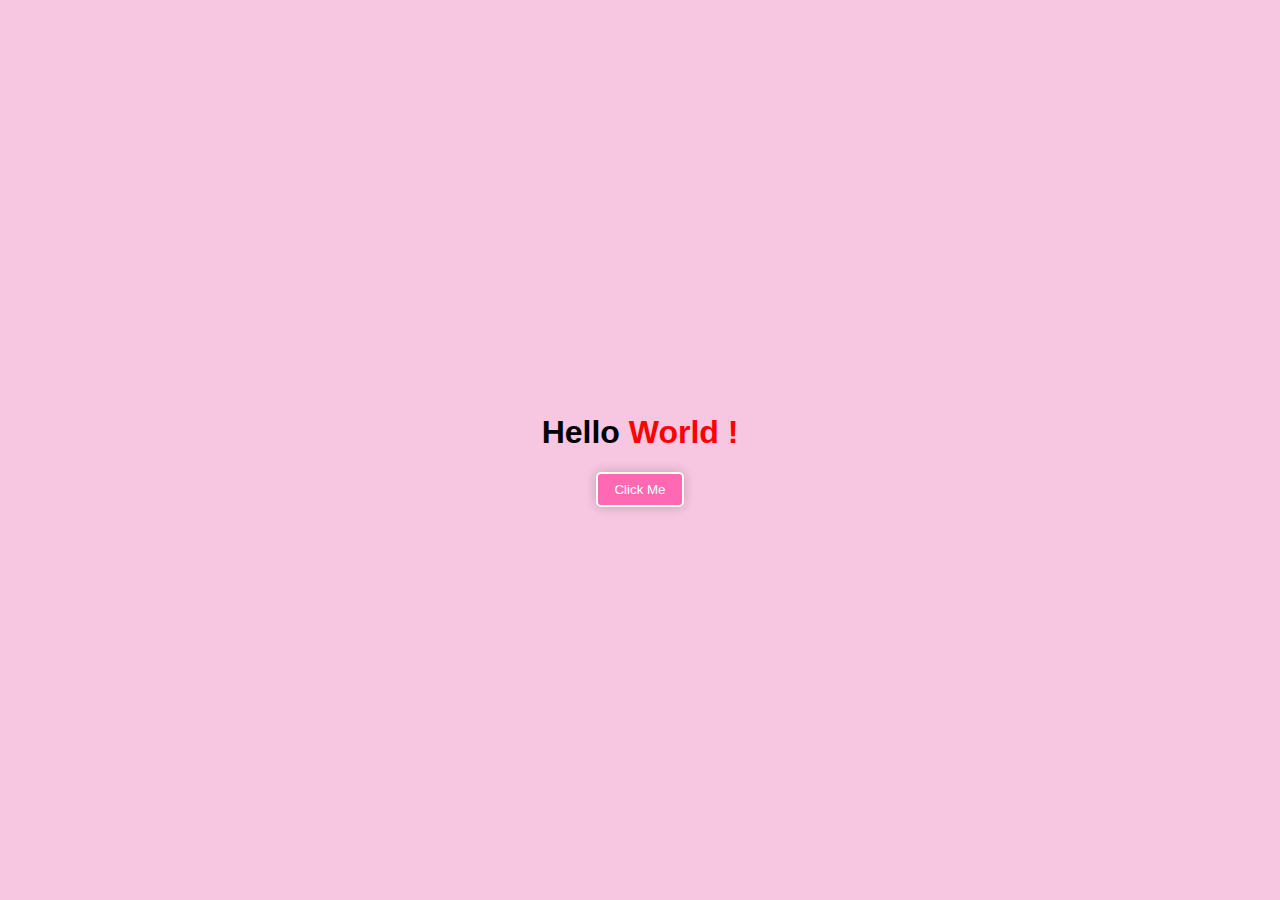
<file: index.html>
<!DOCTYPE html>
<html lang="en">
<head>
    <meta charset="UTF-8">
    <meta name="viewport" content="width=device-width, initial-scale=1.0">
    <title>Hello Name Application</title>
    <link rel="stylesheet" href="styles.css">
</head>
<body>
    
    <div class="container">
        <h1>Hello <span id="updateContent">World !</span></h1>
        <button>Click Me</button>
    </div>

    <script src="Hello-Name-Application.js"></script>
</body>
</html>
</file>
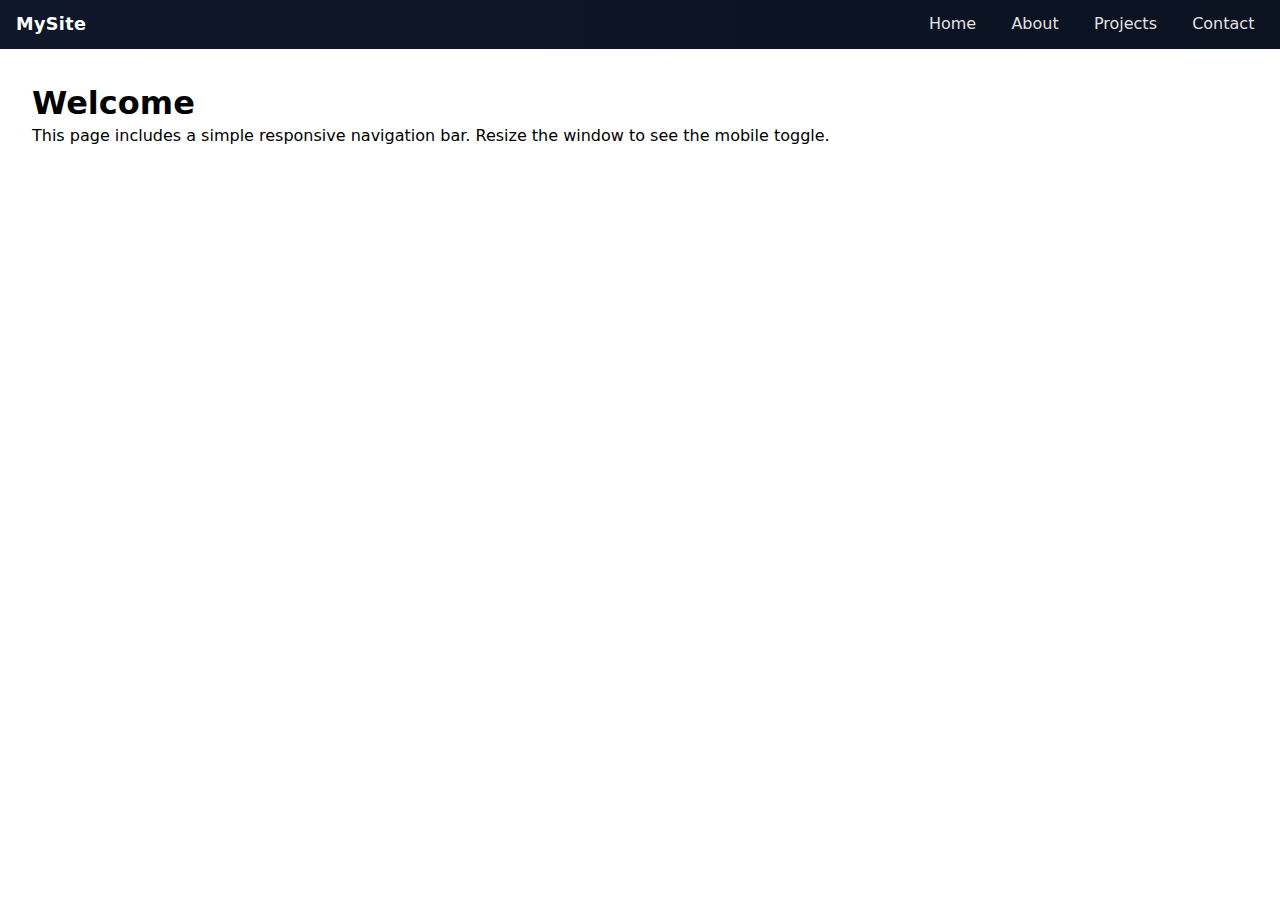
<file: Day-03/index.html>
<!DOCTYPE html>
<html lang="en">

<head>
    <meta charset="UTF-8">
    <meta name="viewport" content="width=device-width, initial-scale=1.0">
    <title>Simple Navbar</title>
    <style>
        /* Basic reset */
        * {
            box-sizing: border-box;
            margin: 0;
            padding: 0
        }

        body {
            font-family: system-ui, Segoe UI, Roboto, Helvetica, Arial, sans-serif;
            line-height: 1.4
        }

        /* Navbar container */
        .nav {
            display: flex;
            align-items: center;
            justify-content: space-between;
            gap: 1rem;
            padding: 0.75rem 1rem;
            background: linear-gradient(90deg, #0f172a, #0b1220);
            color: #fff;
        }

        .brand {
            font-weight: 700;
            font-size: 1.1rem;
            letter-spacing: 0.4px;
        }

        /* Links */
        .nav-links {
            display: flex;
            gap: 1rem;
            list-style: none;
        }

        .nav-links a {
            color: rgba(255, 255, 255, 0.9);
            text-decoration: none;
            padding: 0.4rem 0.6rem;
            border-radius: 6px;
        }

        .nav-links a:hover {
            background: rgba(255, 255, 255, 0.06)
        }

        /* Mobile hamburger */
        .nav-toggle {
            display: none;
            background: transparent;
            border: 0;
            color: #fff;
            font-size: 1.25rem;
            cursor: pointer;
        }

        /* Responsive: collapse into a menu for small screens */
        @media (max-width:640px) {
            .nav-links {
                position: absolute;
                top: 64px;
                right: 0;
                flex-direction: column;
                background: #071022;
                padding: 0.5rem;
                border-radius: 6px;
                display: none;
                min-width: 150px
            }

            .nav-links.show {
                display: flex
            }

            .nav-toggle {
                display: block
            }
        }

        /* Simple page content to show spacing */
        main {
            padding: 2rem
        }
    </style>
</head>

<body>
    <header>
        <nav class="nav">
            <div class="brand">MySite</div>

            <ul class="nav-links" id="navLinks">
                <li><a href="#">Home</a></li>
                <li><a href="#">About</a></li>
                <li><a href="#">Projects</a></li>
                <li><a href="#">Contact</a></li>
            </ul>

            <button class="nav-toggle" id="navToggle" aria-controls="navLinks" aria-expanded="false"
                aria-label="Toggle navigation">☰</button>
        </nav>
    </header>

    <main>
        <h1>Welcome</h1>
        <p>This page includes a simple responsive navigation bar. Resize the window to see the mobile toggle.</p>
    </main>

    <script>
        // Minimal JS to toggle mobile menu
        (function () {
            const btn = document.getElementById('navToggle');
            const links = document.getElementById('navLinks');
            if (!btn || !links) return;
            btn.addEventListener('click', () => {
                const showing = links.classList.toggle('show');
                btn.setAttribute('aria-expanded', showing ? 'true' : 'false');
            });
        })();
    </script>
</body>

</html>
</file>
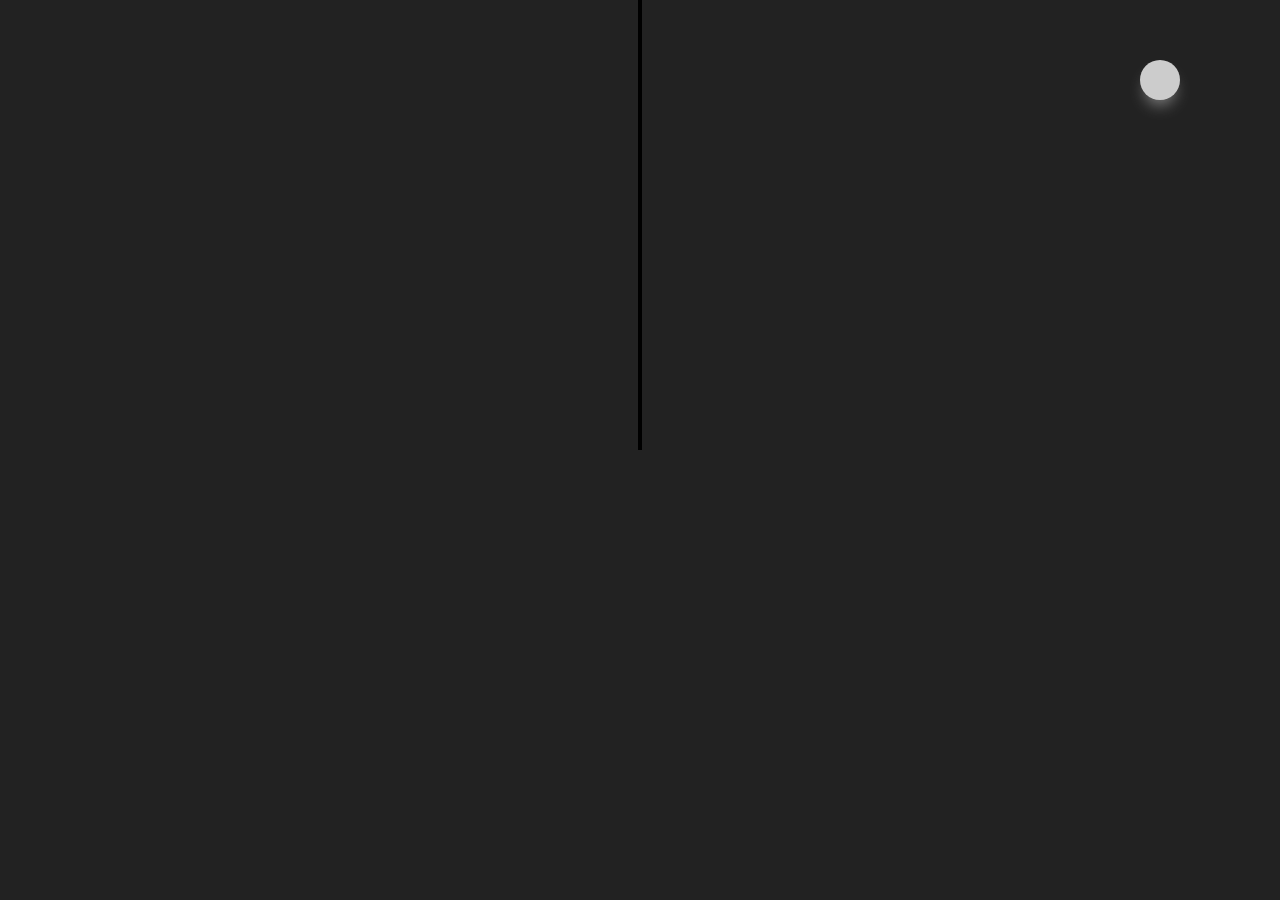
<file: Day-04/index.html>
<!DOCTYPE html>
<html lang="en">
<head>
    <meta charset="UTF-8">
    <meta name="viewport" content="width=device-width, initial-scale=1.0">
    <title>Light-Bulb-On-Off-Project</title>
    <link rel="stylesheet" href="style.css">
    <link rel="stylesheet" href="https://cdnjs.cloudflare.com/ajax/libs/font-awesome/6.5.1/css/all.min.css" integrity="sha512-DTOQO9RWCH3ppGqcWaEA1BIZOC6xxalwEsw9c2QQeAIftl+Vegovlnee1c9QX4TctnWMn13TZye+giMm8e2LwA==" crossorigin="anonymous" referrerpolicy="no-referrer" />
</head>
<body>
    
    <div class="light">
         <div class="wire"></div>
         <div class="bulb">
            <i class="fas fa-lightbulb"></i>
         </div>
        <div class="switch">
            <i class="fas fa-power-off"></i>
        </div>
    </div>

    <script src="script.js"></script>
</body>
</html>
</file>
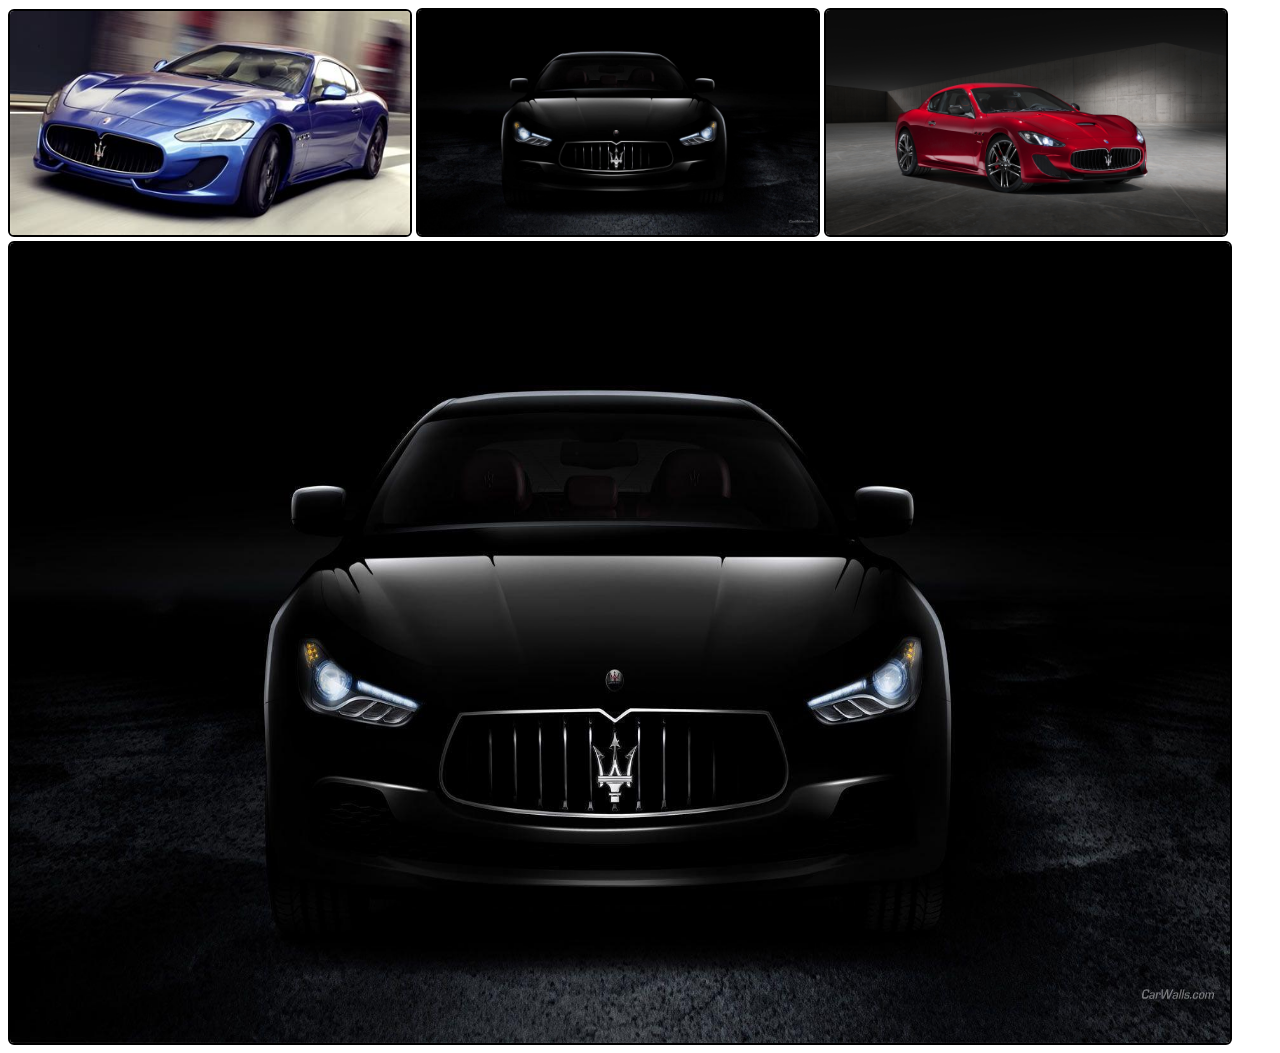
<file: js1.html>
<!DOCTYPE html>
<html lang="en">

<head>
    <meta charset="UTF-8">
    <meta name="viewport" content="width=device-width, initial-scale=1.0">
    <title>Document</title>
    <style>
        #img1 {
            width: 400px;
            border: 2px solid;
            border-radius: 6px;

        }

        #display {
            width: 1220px;
            height: 800px;
            display: block;
            border: 2px black solid;
            border-radius: 6px;
        }
    </style>
    <script>
        //     function f1(x) {
        //         var dis = document.getElementById("display");
        //         dis.src = x;
        //     }  

        //
        function f1(z) {
            var x = document.getElementById("display");
            x.src = z;
        }
    </script>
</head>

<body>
    <img src="Assets\img1.png" alt="img1" id="img1" onmouseover="f1(this.src)">
    <img src="Assets\img2.png" alt="img2" id="img1" onmouseover="f1(this.src)">
    <img src="Assets\img3.png" alt="img3" id="img1" onmouseover="f1(this.src)">
    <img id="display" src="Assets\img2.png">
</body>

</html>
</file>
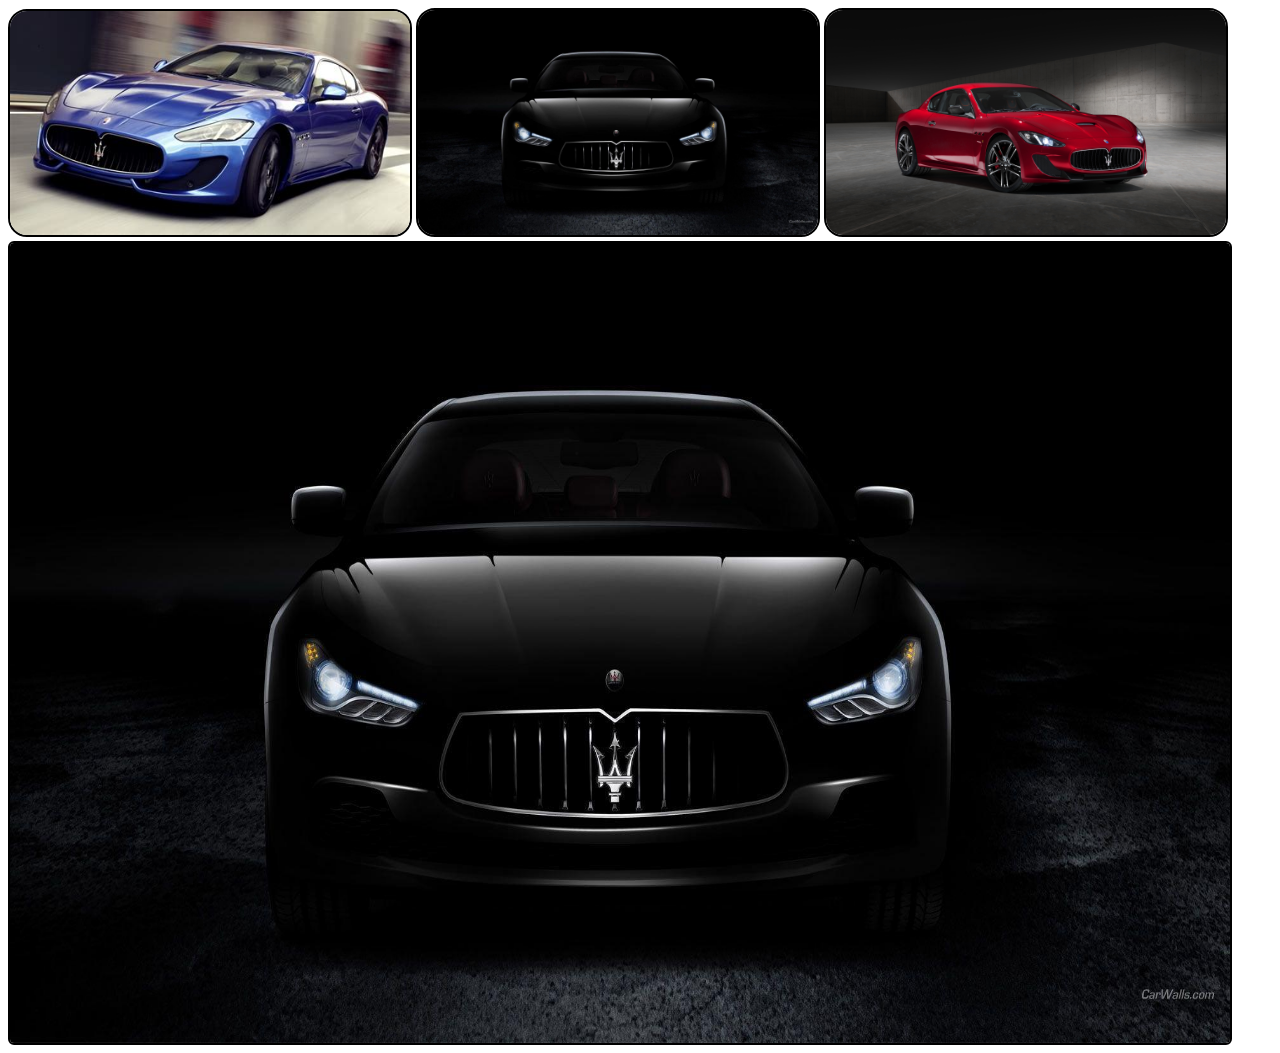
<file: js2.html>
<!DOCTYPE html>
<html lang="en">

<head>
    <meta charset="UTF-8">
    <meta name="viewport" content="width=device-width, initial-scale=1.0">
    <title>Document</title>
    <script>
        function f1(x) {
            var dis = document.getElementById("display");
            dis.src = x.src;
            x.style.border = "5px solid #f00";
        }
        function f2(x) { x.style.border = ""; }
    </script>
    <style> 
        #img1 {
            width: 400px;
            border: 2px solid;
            border-radius: 19px;
        }

        #display {
            width: 1220px;
            height: 800px;
            display: block;
            border: 2px black solid;
            border-radius: 6px;
        }
    </style>
    
</head>

<body>

    <body>
        <img src="Assets\img1.png" alt="img1" id="img1" onmouseout="f2(this)" onmouseover="f1(this)">
        <img src="Assets\img2.png" alt="img2" id="img1" onmouseout="f2(this)" onmouseover="f1(this)">
        <img src="Assets\img3.png" alt="img3" id="img1" onmouseout="f2(this)" onmouseover="f1(this)">
        <img id="display" src="Assets\img2.png">
    </body>
</body>

</html>
</file>
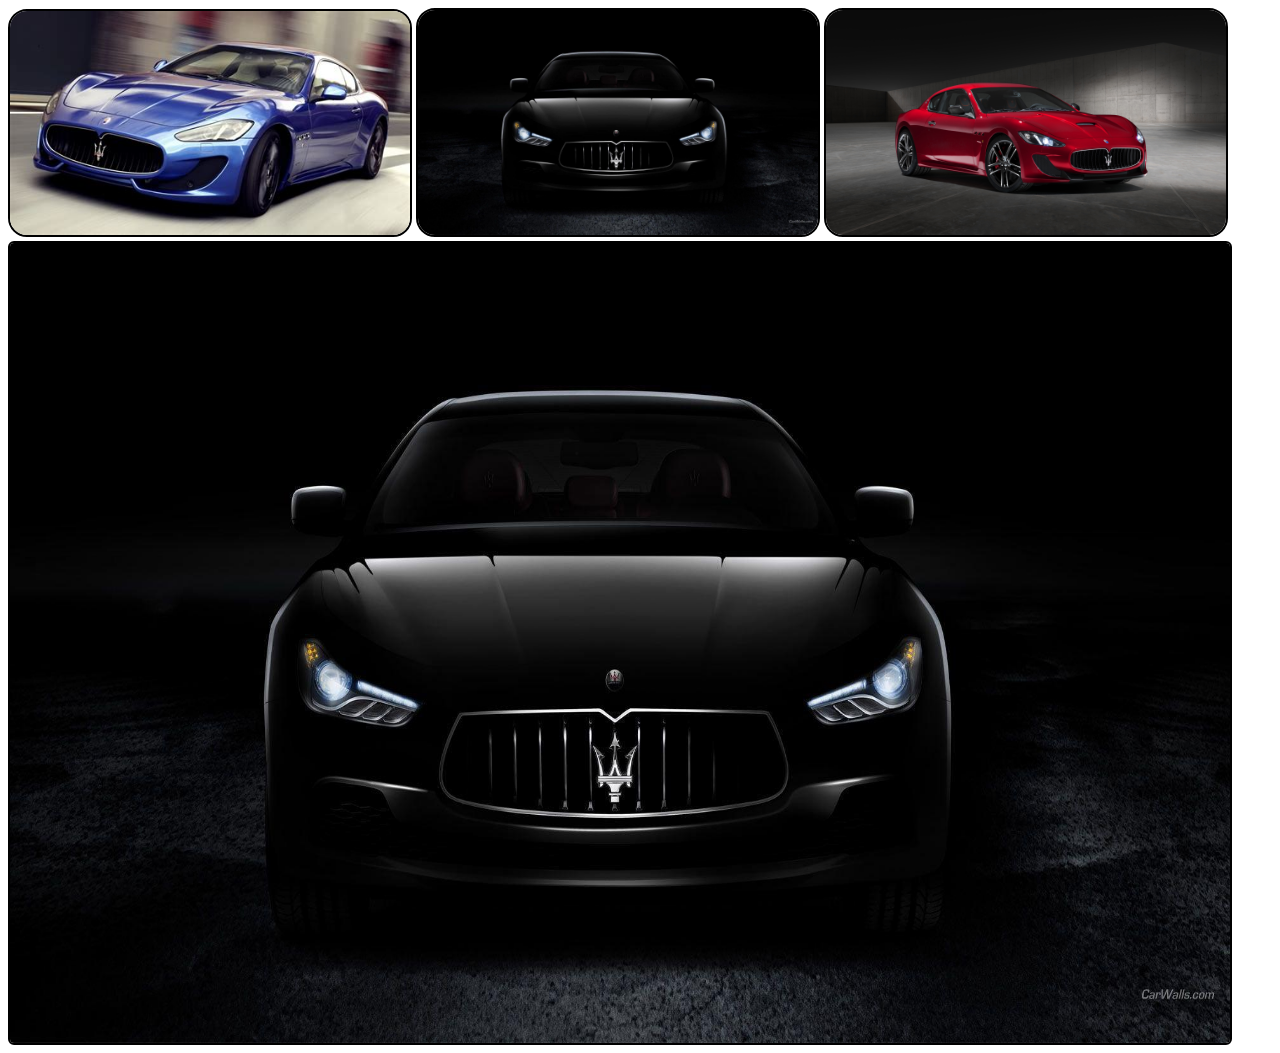
<file: js3.html>
<!DOCTYPE html>
<html lang="en">

<head>
    <meta charset="UTF-8">
    <meta name="viewport" content="width=device-width, initial-scale=1.0">
    <title>Document</title>
    <style>
        #img1 {
            width: 400px;
            border: 2px solid;
            border-radius: 19px;
        }

        #display {
            width: 1220px;
            height: 800px;
            display: block;
            border: 2px black solid;
            border-radius: 6px;
        }
    </style>
    <script>

        function f2(x) {
            var dis = document.getElementById("display");
            x.style.border = "5px solid #0ff"
            dis.style.display = "block";
        }

        function f1(x) {
            var dis = document.getElementById("display");
            dis.src = x.src;
            dis.style.display = "block";
        }

    </script>
</head>

<body>
    <img src="Assets\img1.png" alt="img1" id="img1" onmouseout="f2(this)" onmouseover="f1(this)">
    <img src="Assets\img2.png" alt="img2" id="img1" onmouseout="f2(this)" onmouseover="f1(this)">
    <img src="Assets\img3.png" alt="img3" id="img1" onmouseout="f2(this)" onmouseover="f1(this)">
    <img id="display" src="Assets\img2.png">
</body>

</html>
</file>
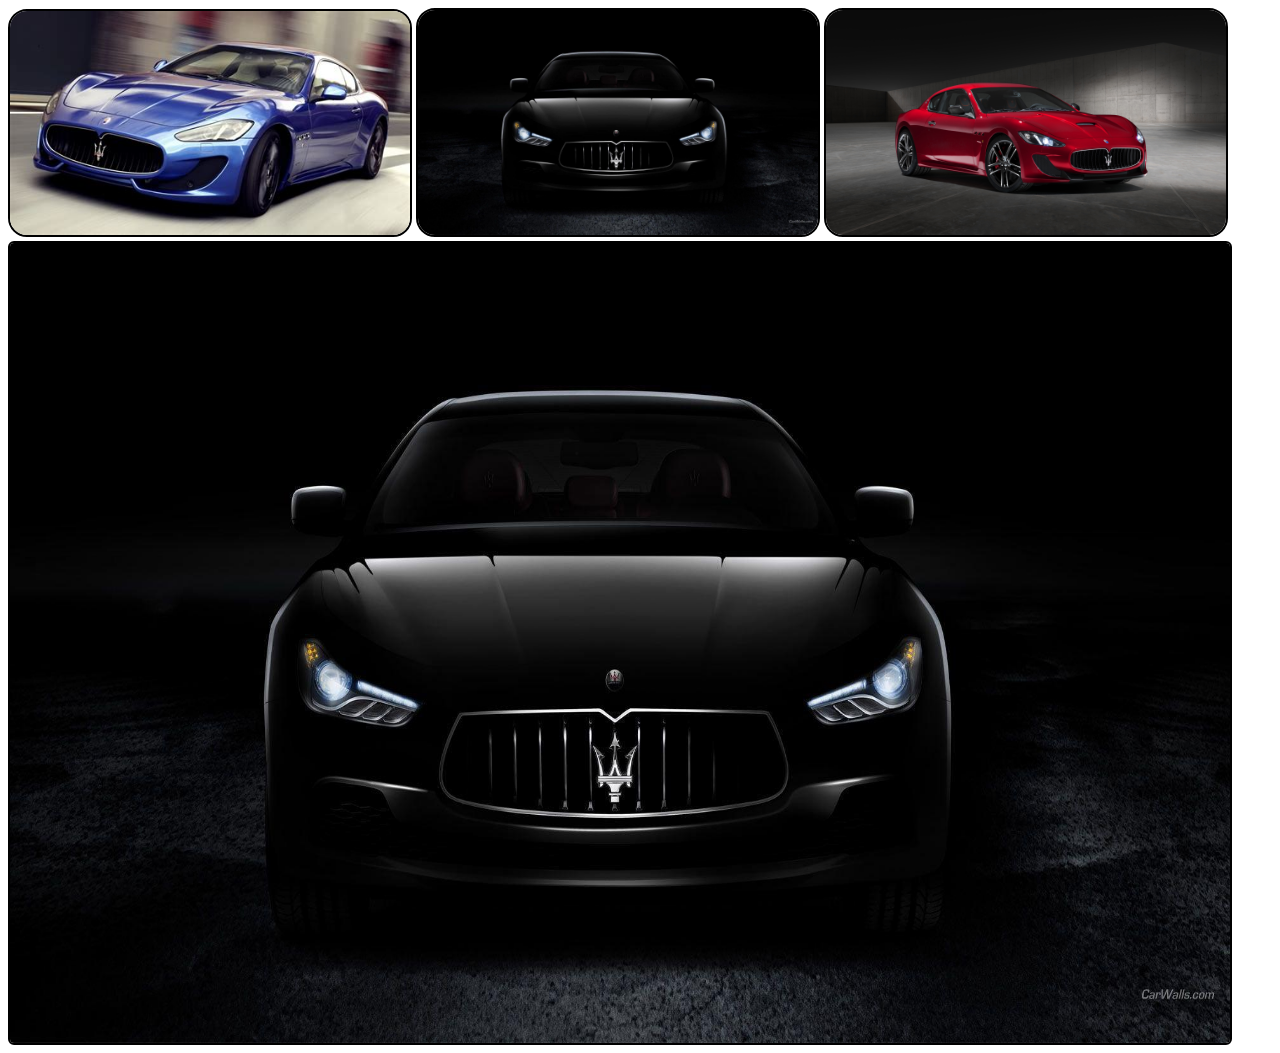
<file: js4.html>
<!DOCTYPE html>
<html lang="en">
<head>
    <meta charset="UTF-8">
    <meta name="viewport" content="width=device-width, initial-scale=1.0">
    <title>Document</title>
    <style>
        #img1 {
            width: 400px;
            border: 2px solid;
            border-radius: 19px;
        }

        #display {
            width: 1220px;
            height: 800px;
            display: block;
            border: 2px black solid;
            border-radius: 6px;
        }
    </style>
    <script>
        function f2() {
            var dis=document.getElementById("display");
            dis.src= x.src;
            dis.style.display ="block";
        }
        function f1(x){
            var dis=document.getElementById("display");
            dis.src=x.src;
        }
    </script>
</head>
<body>
    <img src="Assets\img1.png" alt="img1" id="img1" onmouseout="f2(this)" onmouseover="f1(this)">
    <img src="Assets\img2.png" alt="img2" id="img1" onmouseout="f2(this)" onmouseover="f1(this)">
    <img src="Assets\img3.png" alt="img3" id="img1" onmouseout="f2(this)" onmouseover="f1(this)">
    <img id="display" src="Assets\img2.png">
</body>
</html>
</file>
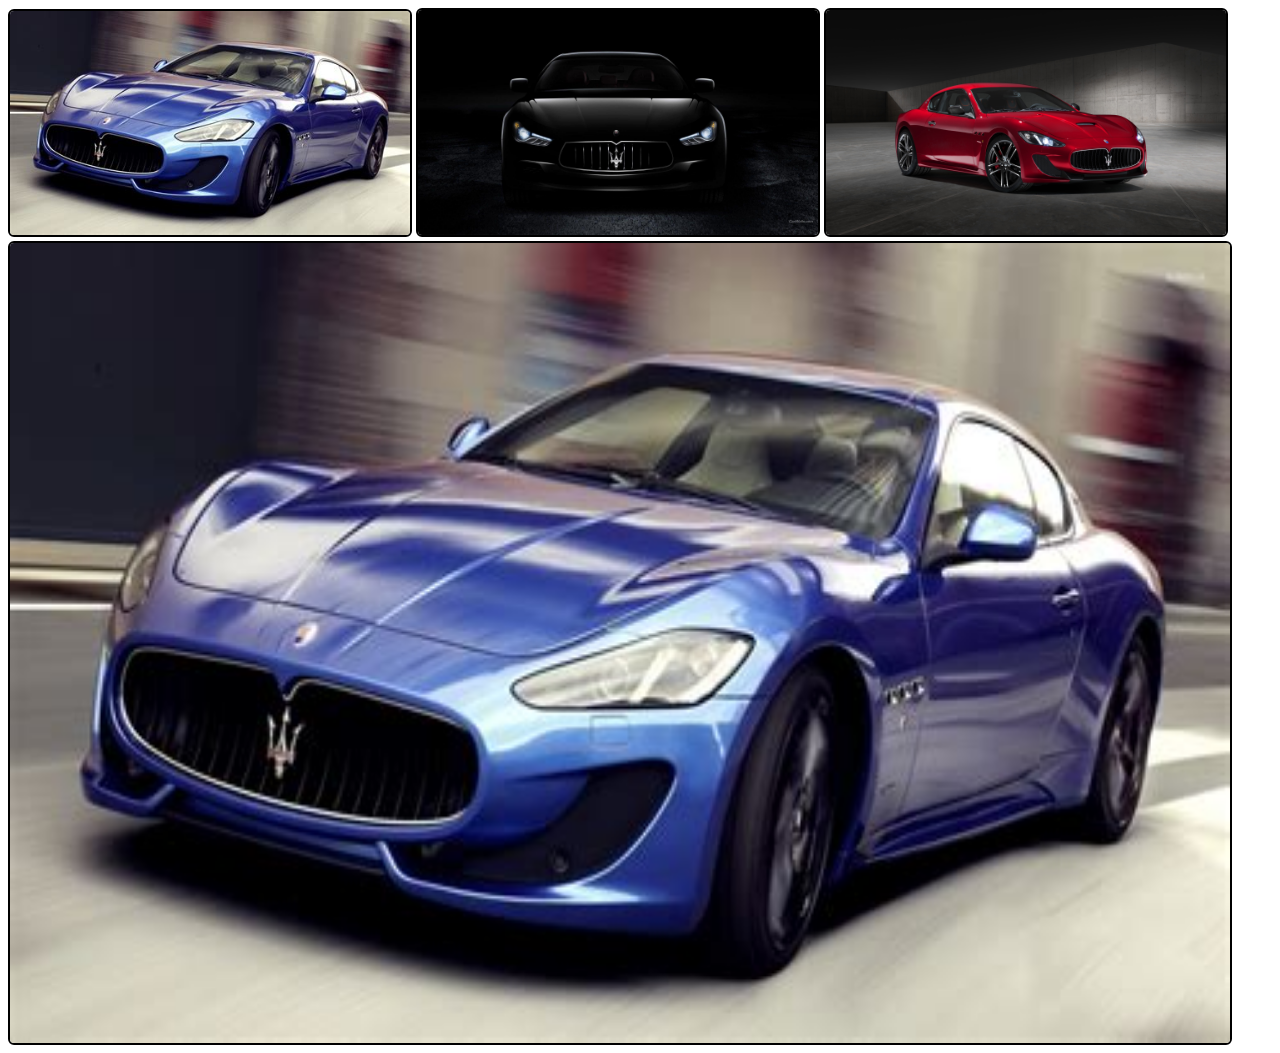
<file: EUC/js1.html>
<!DOCTYPE html>
<html lang="en">

<head>
    <meta charset="UTF-8">
    <meta name="viewport" content="width=device-width, initial-scale=1.0">
    <title>Document</title>
    <style>
        #img1 {
            width: 400px;
            border: 2px solid;
            border-radius: 6px;

        }

        #display {
            width: 1220px;
            height: 800px;
            display: block;
            border: 2px black solid;
            border-radius: 6px;
        }
    </style>
    <script>
        //     function f1(x) {
        //         var dis = document.getElementById("display");
        //         dis.src = x;
        //     }  

        //
        function f1(z) {
            var x = document.getElementById("display");
            x.src = z;
        }
    </script>
</head>

<body>
    <img src="../Assets/img1.png" alt="img1" id="img1" onmouseover="f1(this.src)">
    <img src="../Assets/img2.png" alt="img2" id="img1" onmouseover="f1(this.src)">
    <img src="../Assets/img3.png" alt="img3" id="img1" onmouseover="f1(this.src)">
    <img id="display" src="../Assets/img1.png">
</body>

</html>
</file>
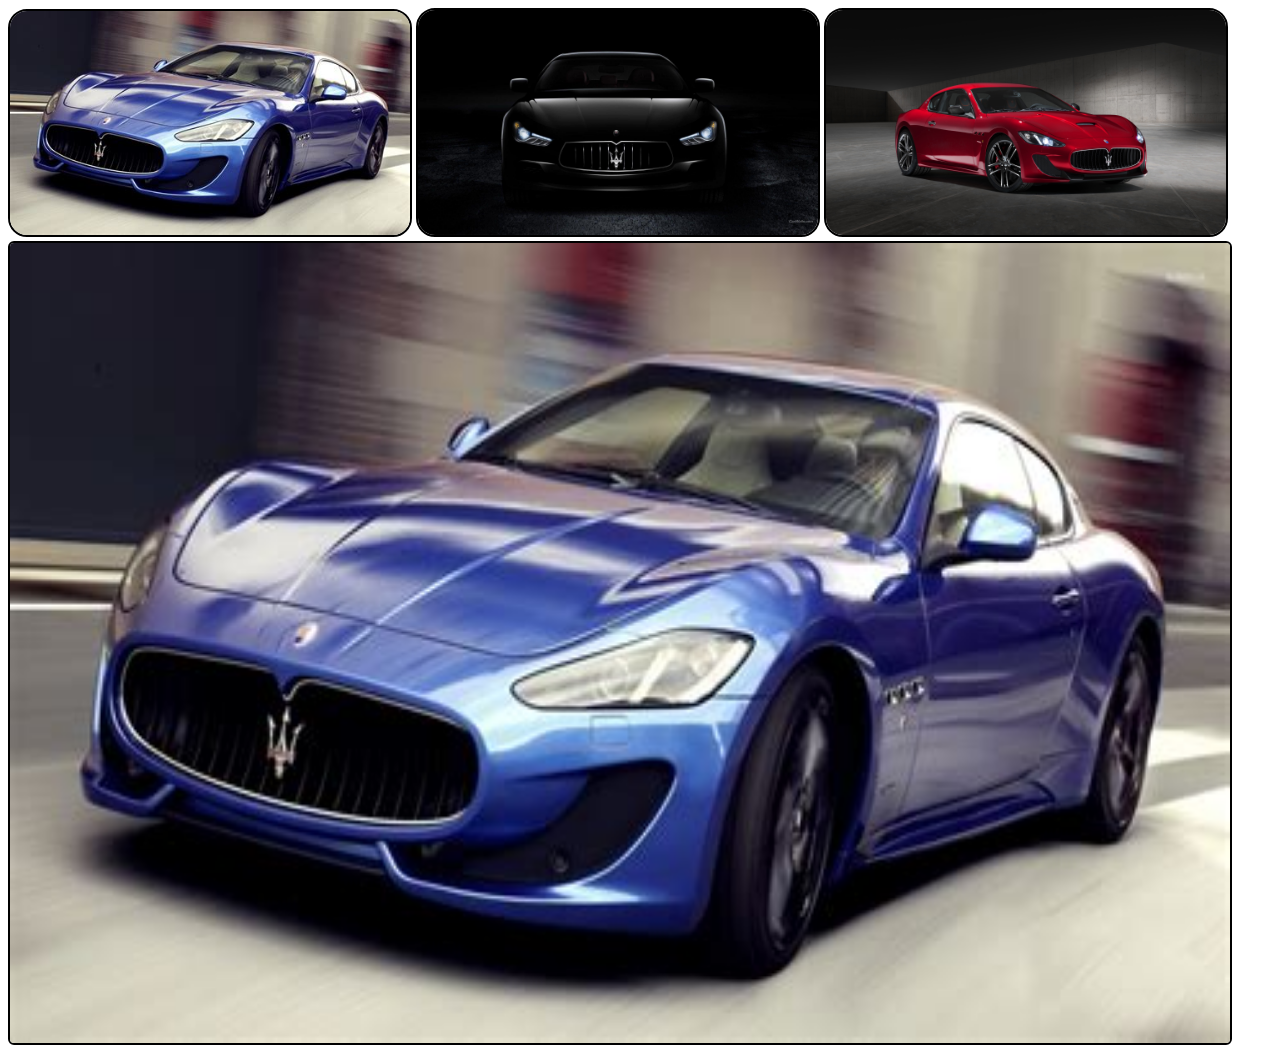
<file: EUC/js2.html>
<!DOCTYPE html>
<html lang="en">

<head>
    <meta charset="UTF-8">
    <meta name="viewport" content="width=device-width, initial-scale=1.0">
    <title>Document</title>
    <script>
        function f1(x) {
            var dis = document.getElementById("display");
            dis.src = x.src;
            x.style.border = "5px solid #f00";
        }
        function f2(x) { x.style.border = ""; }
    </script>
    <style> 
        #img1 {
            width: 400px;
            border: 2px solid;
            border-radius: 19px;
        }

        #display {
            width: 1220px;
            height: 800px;
            display: block;
            border: 2px black solid;
            border-radius: 6px;
        }
    </style>
    
</head>

<body>

    <body>
        <img src="../Assets/img1.png" alt="img1" id="img1" onmouseout="f2(this)" onmouseover="f1(this)">
        <img src="../Assets/img2.png" alt="img2" id="img1" onmouseout="f2(this)" onmouseover="f1(this)">
        <img src="../Assets/img3.png" alt="img3" id="img1" onmouseout="f2(this)" onmouseover="f1(this)">
        <img id="display" src="../Assets/img1.png">
    </body>
</body>

</html>
</file>
<file: styles.css>
body {
    font-family: Arial, sans-serif;
    background-color: #f7c6e0;
    display: flex;
    justify-content: center;
    align-items: center;
    height: 100vh;
    margin: 0;
    padding: 0;
}

.container{
    text-align: center;
    
}  

span{
    color: red;
}

button {
    background-color: hotpink;
    color: white;
    padding: 0.5rem 1rem;
    border: 2px solid honeydew;
    box-shadow: 0 0 12px rgba(0, 0, 0, 0.2);
    cursor: pointer;
    border-radius: 5px;
    transition: background-color 0.3s ;
    &:hover {
        background-color: deeppink;
        color: white;
    }
}
</file>
<file: Day-04/style.css>
*{
    margin: 0;
    padding: 0;
    box-sizing: border-box;
}

body{
    display: flex;
    justify-content: center;
    align-items: center; 
    min-height: 100vh;
    background: #222; 
}

body.on{
   background: radial-gradient(#555,#111); 
}

.wire{
    position: absolute;
    left: calc(50% - 2px);
    bottom: 50%;
    height: 60vh;
    width: 4px;
    background: #000;
    z-index: 1;
}

.bulb{
    position: relative;
    width: 80px;
    height: 80px;
    background: transparent;
    z-index: 2;
}

.bulb i {
    font-size: 4rem;
    color: #444;
    position: absolute;
    top: 50%;
    left: 50%;
    transform: translate(-50%,-50%) rotate(180deg);
}

.switch{
    position: absolute;
    top: 60px;
    right: 100px;
    width: 40px;
    height: 40px;
    background: #ccc;
    border-radius: 50%;
    display: flex;
    justify-content: center;
    align-items: center;
    box-shadow: gray 0px 10px 15px -5px;
    cursor: pointer;
}

.switch i{
    font-size: 1.5rem;
}

.on .bulb i {
    color: #ffd700;
}

.on .switch{
    background: #4caf50;
}
</file>
